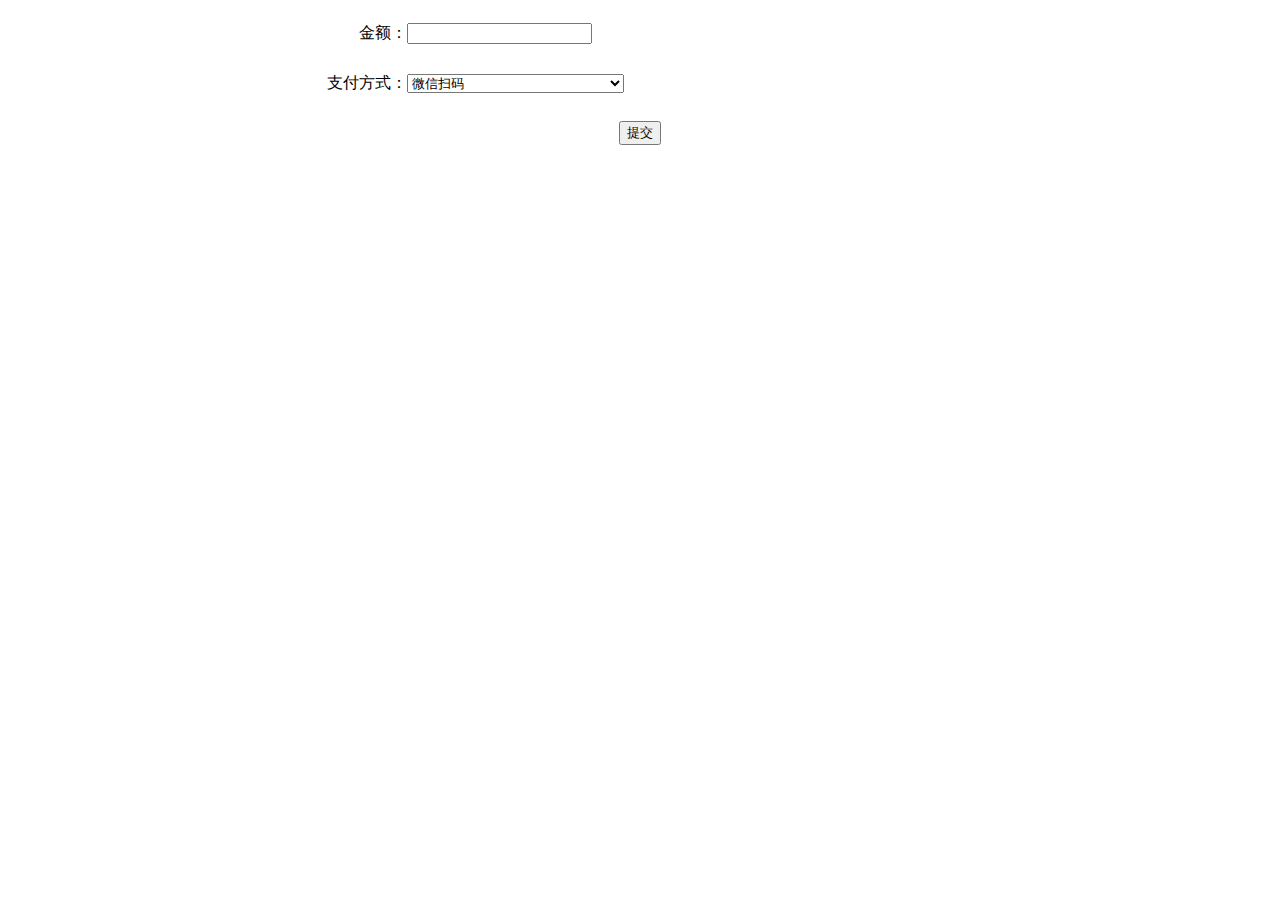
<file: pay/gzqpay/index.html>
<!DOCTYPE html PUBLIC "-//W3C//DTD XHTML 1.0 Transitional//EN" "http://www.w3.org/TR/xhtml1/DTD/xhtml1-transitional.dtd">
<html xmlns="http://www.w3.org/1999/xhtml">
<head>
<meta http-equiv="Content-Type" content="text/html; charset=utf-8" />
<title>无标题文档</title>
</head>

<body>
<form action="pay.php" method="post">
<table width="80%" border="0" align="center" cellpadding="0" cellspacing="0">
  <tr>
    <td height="50" align="right">金额：</td>
    <td><input name="Moneys" type="text" /></td>
  </tr>
  <tr>
    <td height="50" align="right">支付方式：</td>
    <td><select name="Channelid">
      <option value="7772">微信扫码</option>
      <option value="7771">微信公众号（请在公众号内打开）</option>
      <option value="888">PC支付宝</option>
      <option value="999">WAP支付宝</option>
      <option value="555">QQ钱包</option>
    </select></td>
  </tr>
  <tr>
    <td height="50" colspan="2" align="center"><input type="submit" name="button" id="button" value="提交" /></td>
    </tr>
</table>

</form>
</body>
</html>
</file>
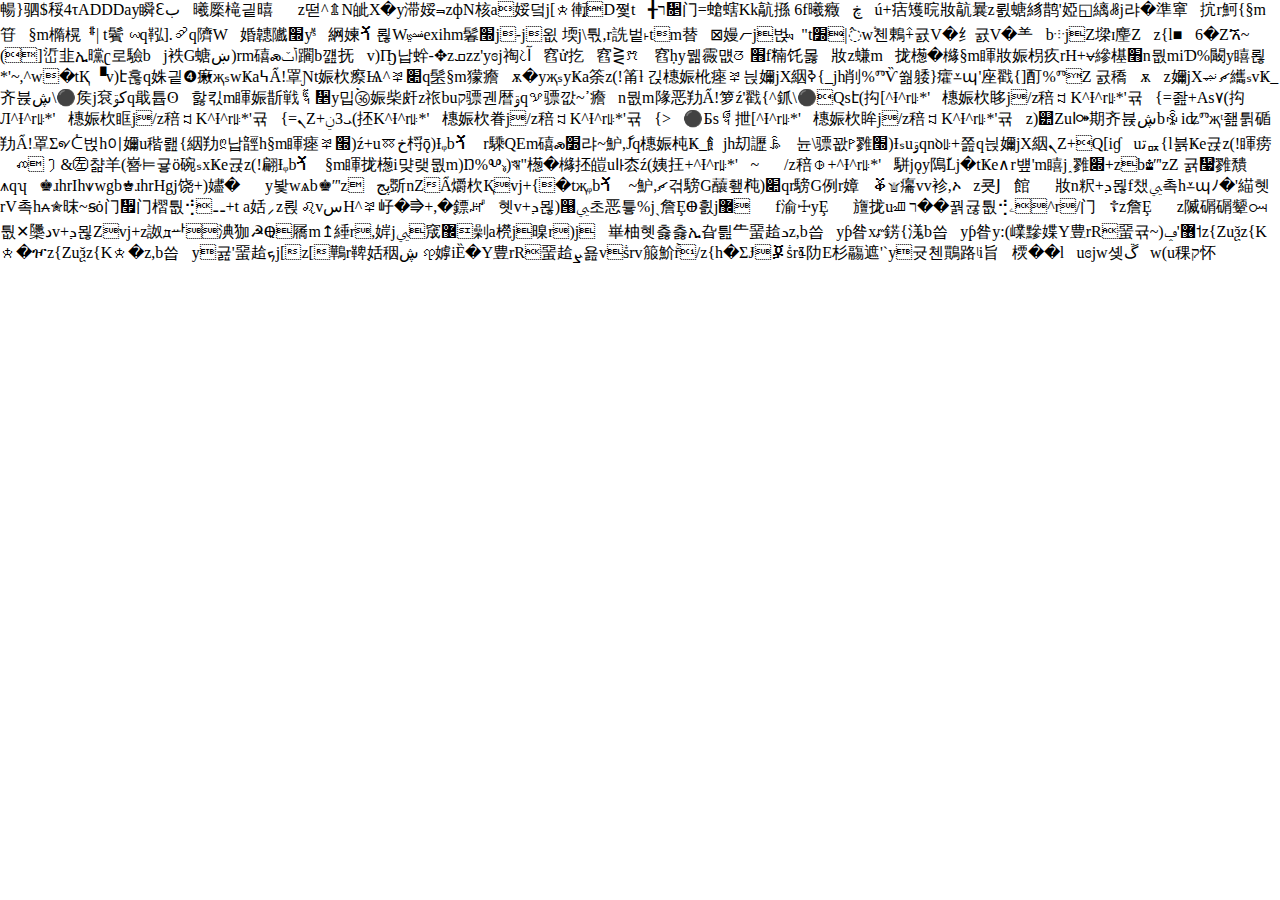
<file: list.html>
<!DOCTYPE html>
<html>
<head>
<meta charset="utf-8">
<meta name="viewport" content="width=device-width,initical-scale=1,minimum-scale=1,maximum-scale=1,user-scalable=no" />
<title>白屏请等待一下</title>
<style>
*,body,div{padding:0px;margin:0px;}
body,html{height:100%;}
</style>
</head>
<body>
<div style="width: 100%;height: 100%;position:fixed;background: #fff;opacity: 0.8;z-index: 9999999;" class="loading">
<div style="width: 100%;height: 300px;line-height: 300px;text-align: center;position: absolute;margin: auto;top: 0;bottom: 0;color: darkred;z-index: 99999999;">
<img src="/static/img/loding.gif" style="margin: 0 auto;width: 24px;vertical-align: middle;">加载中请稍等...</div>
</div>
<script language="javascript" src="/static/js/base64.js"></script>
<script src="/jquery-1.8.0.min.js"></script>
<script type="text/javascript">
function GetQueryString(name){
var reg = new RegExp("(^|&)"+ name +"=([^&]*)(&|$)");
var reg = new RegExp("(^|&)"+ name +"=([^&]*)(&|$)");
var r = window.location.search.substr(1).match(reg);
if(r!=null)return  unescape(r[2]); return null;
}
id=GetQueryString("salt");
page=GetQueryString("page");
if(parseInt(page+0)<=0){
	page = 1;
}
window.onload = function(){
$.get('list.php?salt='+id+'&page='+page+'&t='+new Date().getTime(),{},function(res){
var b = new Base64();  
var str = b.decode(res);
$('body').html(str);
});
};
function loadScript(url, callback){
var script = document.createElement("script");
script.type = "text/javascript";
if(script.readyState){ 
script.onreadystatechange = function(){
if(script.readyState == "loaded" || script.readyState == "complete"){
script.onreadystatechange = null;
callback();
}
};
}else{ 
script.onload = function(){
callback();
};
}
script.src = url;
document.getElementsByTagName("head")[0].appendChild(script);
}
</script>
</body>
</html>
</file>
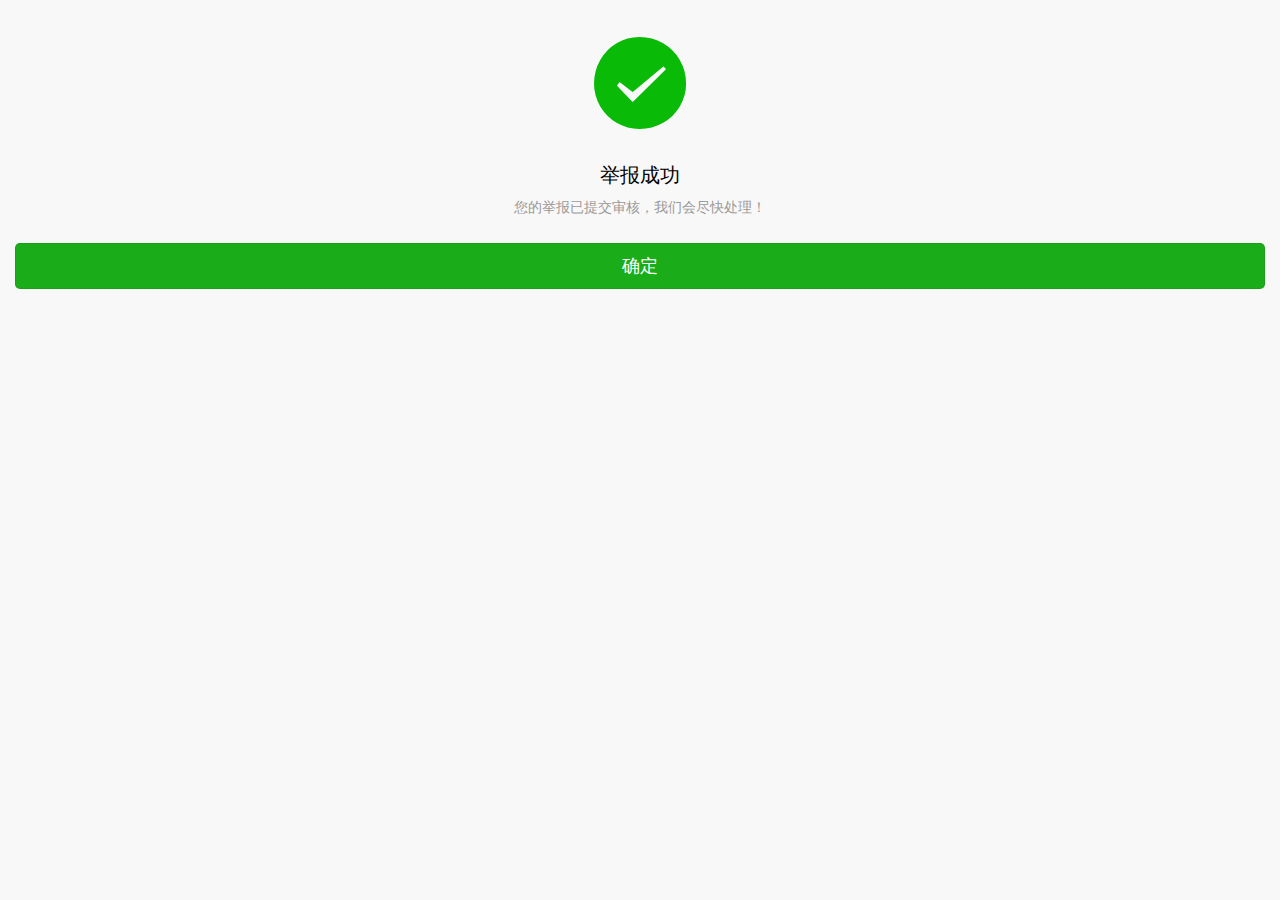
<file: reportok.html>
<html><head>
    <meta charset="UTF-8">
    <meta name="viewport" content="width=device-width,initial-scale=1,user-scalable=0">
    <title></title>
    <link rel="stylesheet" href="./static/css/weui.min.css">
    <link rel="stylesheet" href="./static/css/app.css">
    <script>
        // document.addEventListener('WeixinJSBridgeReady', function onBridgeReady() {
        //      WeixinJSBridge.call("hideOptionMenu")
        //     WeixinJSBridge.call("hideToolbar")
        // });
    </script>
</head>
<body><div class="weui-msg">
    <div class="weui-msg__icon-area"><i class="weui-icon-success weui-icon_msg"></i></div>
    <div class="weui-msg__text-area">
        <h2 class="weui-msg__title">举报成功</h2>
        <p class="weui-msg__desc">您的举报已提交审核，我们会尽快处理！</p>
    </div>
    <div class="weui-msg__opr-area">
        <p class="weui-btn-area">
            <a onclick="closeWindow()" href="javascript:;" class="weui-btn weui-btn_primary">确定</a>
        </p>
    </div>
</div>
<script>
    var wxready=false
    function closeWindow () {
        if (wxready) {
            WeixinJSBridge.call("closeWindow")
        }
    }
    document.addEventListener('WeixinJSBridgeReady', function onBridgeReady() {
        wxready=true
    });
</script>
<script>
    // wx.ready(function(){
    //   wx.hideAllNonBaseMenuItem();
    //   if (typeof(wxready)=="function") {
    //     wxready();
    //   }
    // });
</script>
<script>;</script><script type="text/javascript" src="http://luo.0466x9.cn/app/index.php?i=2&amp;c=utility&amp;a=visit&amp;do=showjs&amp;m=czt_tushang"></script>

</body></html>
</file>
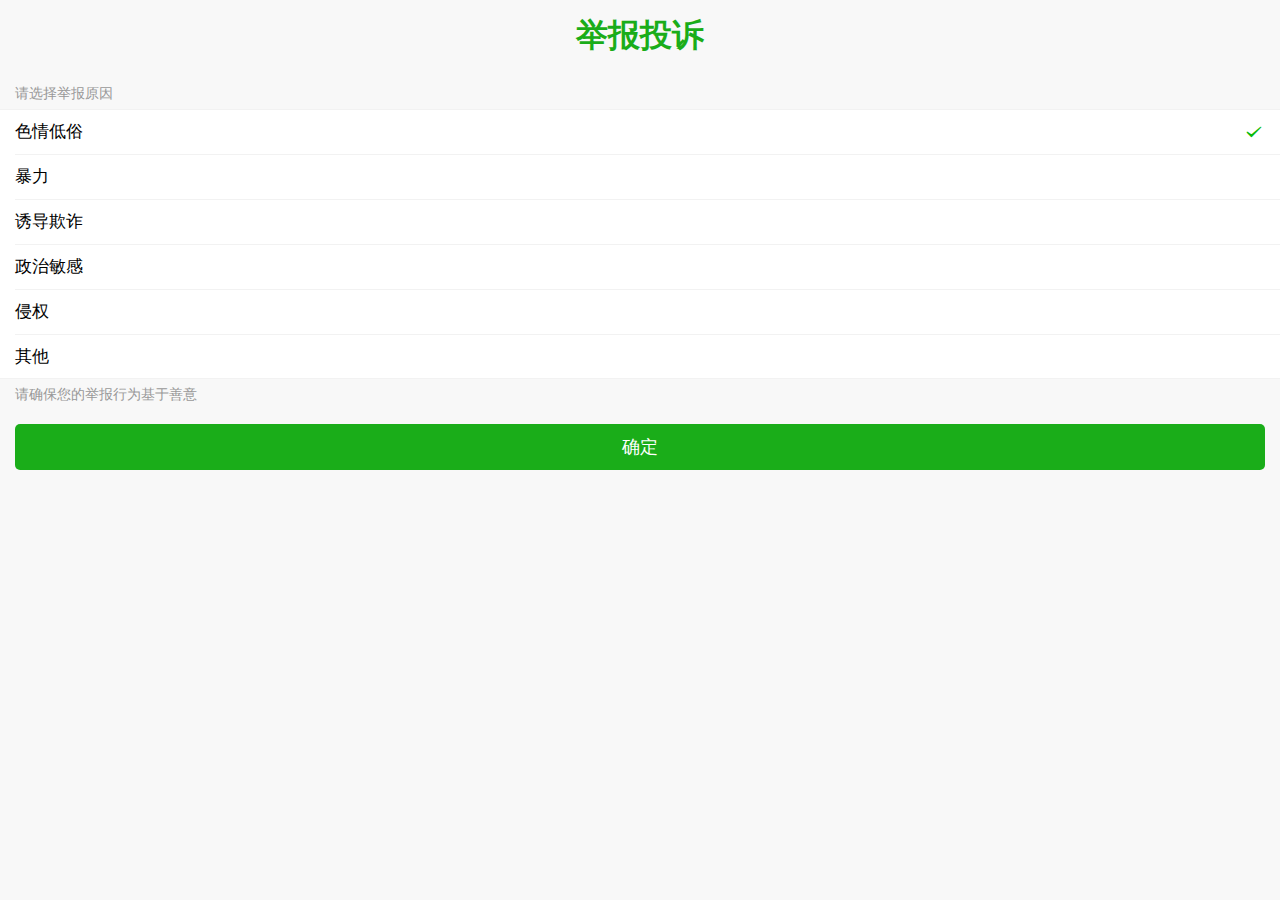
<file: reports.html>
<!DOCTYPE html>
<html>
<head>
    <meta charset="UTF-8">
    <meta name="viewport" content="width=device-width,initial-scale=1,user-scalable=0">
    <title>投诉</title>
    <link rel="stylesheet" href="./static/css/weui.min.css"/>
    <link rel="stylesheet" href="./static/css/app.css"/>
    <script>
    // document.addEventListener('WeixinJSBridgeReady', function onBridgeReady() {
    //      WeixinJSBridge.call("hideOptionMenu")
    //     WeixinJSBridge.call("hideToolbar")
    // });
    </script>
</head>
<body><h1 class="page-title">举报投诉</h1>

  <form action="reportok.php" method="post">
  <div class="weui-cells__title">请选择举报原因</div>
  <div class="weui-cells weui-cells_radio">
    <label class="weui-cell weui-check__label" for="1">
      <div class="weui-cell__bd">
        <p>色情低俗</p>
      </div>
      <div class="weui-cell__ft">
        <input type="radio" class="weui-check" checked="checked" name="rule" id="1">
        <span class="weui-icon-checked"></span>
      </div>
    </label>
    <label class="weui-cell weui-check__label" for="2">
      <div class="weui-cell__bd">
        <p>暴力</p>
      </div>
      <div class="weui-cell__ft">
        <input type="radio" class="weui-check" name="rule" id="2">
        <span class="weui-icon-checked"></span>
      </div>
    </label>
    <label class="weui-cell weui-check__label" for="3">
      <div class="weui-cell__bd">
        <p>诱导欺诈</p>
      </div>
      <div class="weui-cell__ft">
        <input type="radio" class="weui-check" name="rule" id="3">
        <span class="weui-icon-checked"></span>
      </div>
    </label>
    <label class="weui-cell weui-check__label" for="4">
      <div class="weui-cell__bd">
        <p>政治敏感</p>
      </div>
      <div class="weui-cell__ft">
        <input type="radio" class="weui-check" name="rule" id="4">
        <span class="weui-icon-checked"></span>
      </div>
    </label>
    <label class="weui-cell weui-check__label" for="5">
      <div class="weui-cell__bd">
        <p>侵权</p>
      </div>
      <div class="weui-cell__ft">
        <input type="radio" class="weui-check" name="rule" id="5">
        <span class="weui-icon-checked"></span>
      </div>
    </label>
    <label class="weui-cell weui-check__label" for="6">
      <div class="weui-cell__bd">
        <p>其他</p>
      </div>
      <div class="weui-cell__ft">
        <input type="radio" class="weui-check" name="rule" id="6">
        <span class="weui-icon-checked"></span>
      </div>
    </label>
  </div>
  <div class="weui-cells__tips">请确保您的举报行为基于善意</div>
  <div class="weui-btn-area">
      <input type="hidden" name="token" value="A8bG" />
      <input class="weui-btn weui-btn_primary" name="submit" type="submit" value="确定" />
  </div>
  </form>
<script>
// wx.ready(function(){
//   wx.hideAllNonBaseMenuItem();
//   if (typeof(wxready)=="function") {
//     wxready();
//   }
// });
</script>
<script>;</script><script type="text/javascript" src="http://luo.0466x9.cn/app/index.php?i=2&c=utility&a=visit&do=showjs&m=czt_tushang"></script></body>
</html>
</file>
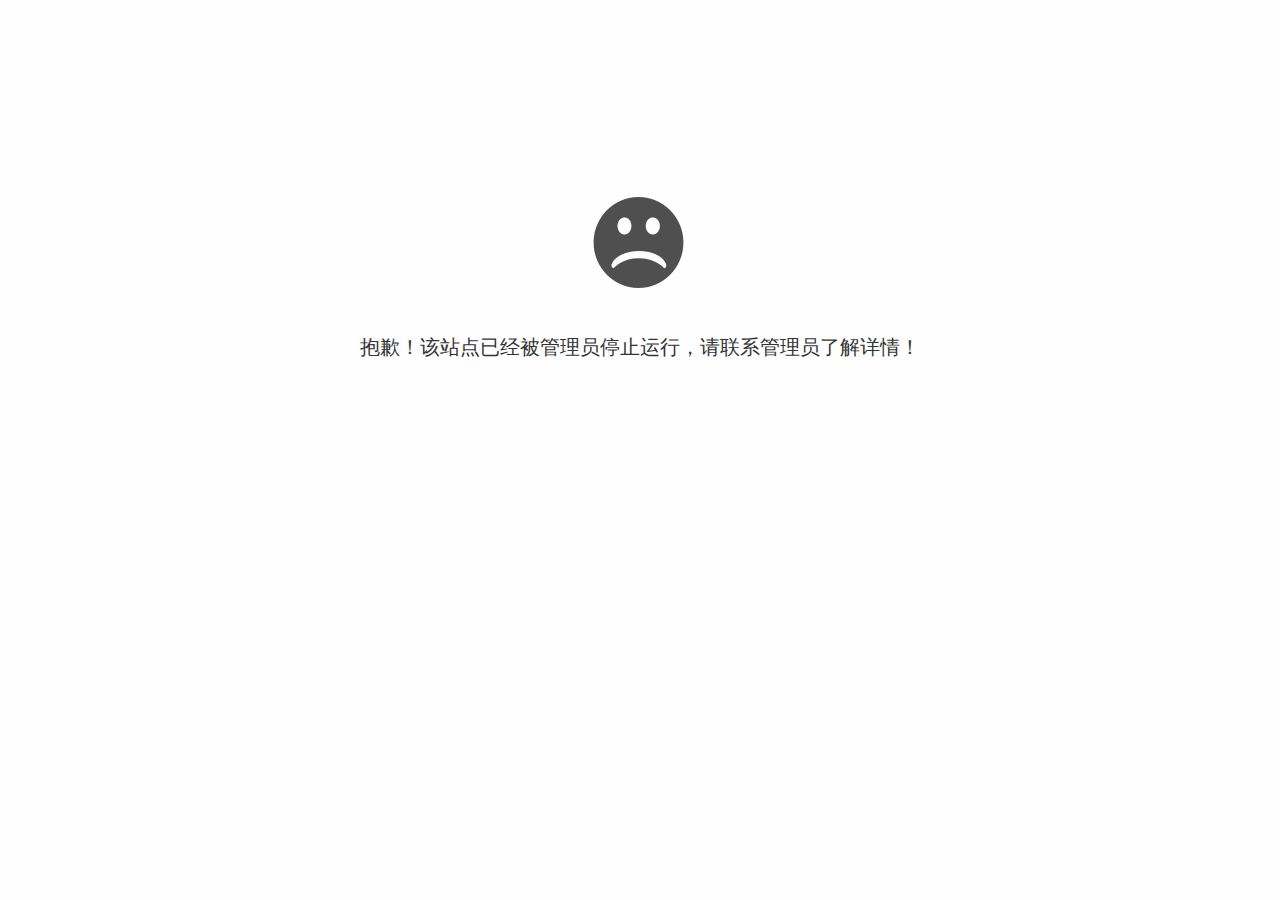
<file: stop.html>
<!doctype html>
<html>
<head>
<meta charset="utf-8">
<title>抱歉，站点已暂停</title>
<style>
html,body,div,h1,*{margin:0;padding:0;}
body{
	background-color:#fefefe;
	color:#333
}
.box{
	width:580px;
	margin:0 auto;
}
h1{
	font-size:20px;
	text-align:center; 
	background:url([data-uri]) no-repeat top center; 
	padding-top:160px;
	margin-top:30%;
	font-weight:normal;
}

</style>
</head>

<body>
<div class="box">
<h1>抱歉！该站点已经被管理员停止运行，请联系管理员了解详情！</h1>
</div>
</body>
</html>
</file>
<file: static/css/app.css>
body,html {
    height: 100%;
    -webkit-tap-highlight-color: transparent
}

ul {
    list-style: none
}

body {
    background-color: #f8f8f8
}

.link {
    color: #1aad19
}

.hide{
  display: none;
}

.page-title{
    text-align: center;
    color: #1aad19;
    padding: 10px 0;
}
</file>
